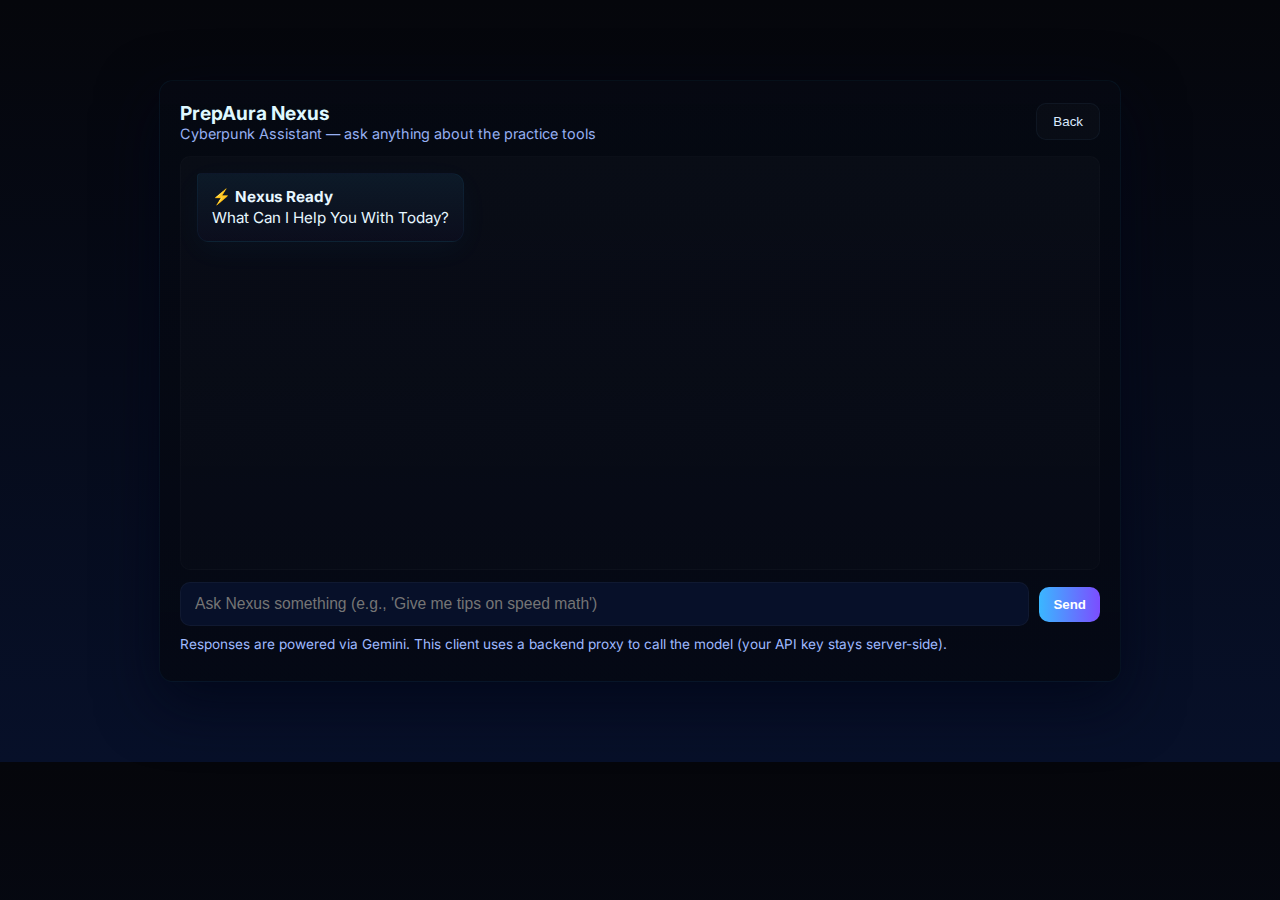
<file: Frontend/chat.html>
<!doctype html>
<html lang="en">
<head>
  <meta charset="utf-8" />
  <meta name="viewport" content="width=device-width,initial-scale=1" />
  <title>PrepAura Nexus — Chat</title>

  <link rel="stylesheet" href="style.css" />
  <link rel="stylesheet" href="practice-tool.css" />
  <link rel="stylesheet" href="chatbot.css" />
  <style>
    /* chat page additional styles (cyberpunk blue-cyan) */
    body { background: linear-gradient(180deg,#05060b,#071029); color: #e6f2ff; }
    .chat-wrap {
      max-width: 920px;
      margin: 80px auto;
      padding: 20px;
      border-radius: 14px;
      background: linear-gradient(180deg, rgba(6,10,20,0.6), rgba(4,6,12,0.65));
      border: 1px solid rgba(58,183,255,0.06);
      box-shadow: 0 20px 60px rgba(2,6,23,0.7);
      min-height: 560px;
    }

    .chat-header {
      display:flex;
      justify-content:space-between;
      align-items:center;
      gap: 12px;
      margin-bottom: 14px;
    }
    .chat-header h2 { margin:0; font-size:1.2rem; color:#dff8ff; }
    .chat-header .sub { color:#9fb9ff; font-size:0.9rem; opacity:.95 }

    .chat-body {
      background: linear-gradient(180deg, rgba(255,255,255,0.02), rgba(255,255,255,0.01));
      padding: 16px;
      border-radius: 10px;
      height: 380px;
      overflow:auto;
      border: 1px solid rgba(255,255,255,0.02);
      margin-bottom: 12px;
    }

    .msg { margin-bottom: 12px; display:flex; gap:10px; align-items:flex-start; }
    .msg.user { justify-content:flex-end; }
    .bubble {
      max-width:76%;
      padding: 12px 14px;
      border-radius: 12px;
      line-height:1.4;
      font-size:0.95rem;
      white-space: pre-wrap;
    }
    .bubble.ai {
      background: linear-gradient(180deg, rgba(58,183,255,0.08), rgba(124,77,255,0.03));
      border:1px solid rgba(58,183,255,0.06);
      color:#e7f7ff;
      box-shadow: 0 8px 30px rgba(56,168,255,0.04);
      border-top-left-radius:4px;
    }
    .bubble.user {
      background: linear-gradient(180deg, rgba(255,255,255,0.03), rgba(255,255,255,0.01));
      border:1px solid rgba(255,255,255,0.03);
      color:#ffffff;
      align-self:flex-end;
      border-bottom-right-radius:4px;
    }

    .chat-controls { display:flex; gap:10px; align-items:center; }
    .chat-controls input[type="text"] {
      flex:1;
      padding:12px 14px;
      border-radius:10px;
      border:1px solid rgba(255,255,255,0.04);
      background:#071029;
      color:#e6f2ff;
      font-size:0.98rem;
    }
    .chat-controls button {
      padding:10px 14px;
      border-radius:10px;
      border:none;
      font-weight:700;
      background: linear-gradient(90deg,#3ab7ff,#7c4dff);
      color:white;
      cursor:pointer;
    }

    .meta-note { font-size:0.85rem; color:#9fb9ff; margin-top:10px; }
    .typing { color:#9fb9ff; font-size:0.95rem; margin-left:6px; }

    /* mobile */
    @media (max-width:720px) {
      .chat-wrap { margin: 40px 12px; }
      .chat-body { height: 320px; }
    }
  </style>
</head>
<body>

  <main class="chat-wrap">
    <div class="chat-header">
      <div>
        <h2>PrepAura Nexus</h2>
        <div class="sub">Cyberpunk Assistant — ask anything about the practice tools</div>
      </div>
      <div>
        <button onclick="location.href='practice.html'" class="btn-ghost">Back</button>
      </div>
    </div>

    <div id="chatBody" class="chat-body" aria-live="polite"></div>

    <div class="chat-controls">
      <input id="chatInput" type="text" placeholder="Ask Nexus something (e.g., 'Give me tips on speed math')" />
      <button id="sendBtn">Send</button>
    </div>

    <div class="meta-note">
      Responses are powered via Gemini. This client uses a backend proxy to call the model (your API key stays server-side).
      <span id="typingIndicator" class="typing" style="display:none">Nexus is typing…</span>
    </div>
  </main>

  <script>
    // chat-page script: minimal, uses /api/gemini backend
    (function(){
      const chatBody = document.getElementById('chatBody');
      const input = document.getElementById('chatInput');
      const sendBtn = document.getElementById('sendBtn');
      const typing = document.getElementById('typingIndicator');

      // chat.html: inside (function(){...})

    let currentAIBubble = null; // Variable to hold the reference to the current streaming bubble

    function appendMsg(text, who='ai', isNewMessage=true) {
      let displayText = text.replace(/<\/?p>/gi, '');

      if (isNewMessage) {
          // Create a new bubble for the start of a message
          const wrap = document.createElement('div');
          wrap.className = 'msg ' + (who === 'user' ? 'user' : 'ai');
          const bubble = document.createElement('div');
          bubble.className = 'bubble ' + (who === 'user' ? 'user' : 'ai');

          if (who === 'ai' && !displayText) {
             displayText = "<em>Nexus is thinking...</em>";
          }

          bubble.innerHTML = displayText;
          wrap.appendChild(bubble);
          chatBody.appendChild(wrap);
          
          if (who === 'ai') {
              currentAIBubble = bubble; // Store the reference
          }
      } else if (currentAIBubble && who === 'ai') {
          // Append text chunk to the existing AI bubble
            currentAIBubble.innerHTML += text.replace(/<\/?p>/gi, '');
      } else {
          // Fallback for non-streaming user messages
          const wrap = document.createElement('div');
          wrap.className = 'msg ' + (who === 'user' ? 'user' : 'ai');
          const bubble = document.createElement('div');
          bubble.className = 'bubble ' + (who === 'user' ? 'user' : 'ai');
          bubble.innerHTML = text.replace(/<\/?p>/gi, '');
          wrap.appendChild(bubble);
          chatBody.appendChild(wrap);
      }
      chatBody.scrollTop = chatBody.scrollHeight;
    }

      // chat.html: replace existing sendQuestion
    async function sendQuestion(q) {
        if (!q || q.trim()==='') return;
        
        // User message is a new message
        appendMsg(q, 'user');
        input.value = '';
        typing.style.display = 'inline';
        sendBtn.disabled = true;

        // Start a new AI bubble for streaming (passing the first chunk as empty)
        appendMsg("", 'ai', true); 

        try {
            // We use fetch here to send the POST data first.
            // The endpoint is still the same, but it now returns an event stream.
            const req = await fetch("https://prepmate-backend-x77z.onrender.com/api/gemini", {
                method: "POST",
                headers: { "Content-Type": "application/json" },
                body: JSON.stringify({ prompt: q })
            });
            
            if (!req.ok) {
                const text = await req.text();
                appendMsg("⚠️ Error: " + req.status + " — " + (text || req.statusText), 'ai', false); // Update existing bubble
                return;
            }

            // Get the reader from the streamed response body
            const reader = req.body.getReader();
            const decoder = new TextDecoder("utf-8");
            
            let done = false;
            let buffer = "";

            while (!done) {
                const { value, done: streamDone } = await reader.read();
                done = streamDone;
                
                if (value) {
                    buffer += decoder.decode(value, { stream: true });
                    
                    // Process the buffer for complete SSE events
                    let events = buffer.split('\n\n');
                    buffer = events.pop(); // Keep the potentially incomplete last chunk in the buffer

                    for (let event of events) {
                        if (event.startsWith('data: ')) {
                            const data = event.substring(6); // Remove 'data: ' prefix
                            
                            if (data === '[DONE]') {
                                // End of stream signal
                                done = true;
                                break;
                            }
                            if (data.startsWith('[ERROR]')) {
                                // Handle error sent from backend stream
                                appendMsg(data, 'ai', false);
                                done = true;
                                break;
                            }

                            // Append the new chunk to the existing AI bubble
                            appendMsg(data, 'ai', false); 
                        }
                    }
                }
            }
            
            // Final cleanup after stream is complete
            currentAIBubble = null;

        } catch (err) {
            console.error(err);
            appendMsg("⚠️ Network error. Check backend or internet.", 'ai', false);
        } finally {
            typing.style.display = 'none';
            sendBtn.disabled = false;
        }
    }
      sendBtn.addEventListener('click', ()=> sendQuestion(input.value));
      input.addEventListener('keydown', (e)=> { if(e.key === 'Enter') sendQuestion(input.value); });

      // welcome message
      appendMsg("⚡ <strong>Nexus Ready</strong><br>What Can I Help You With Today?");
    })();
  </script>
</body>
</html>
</file>
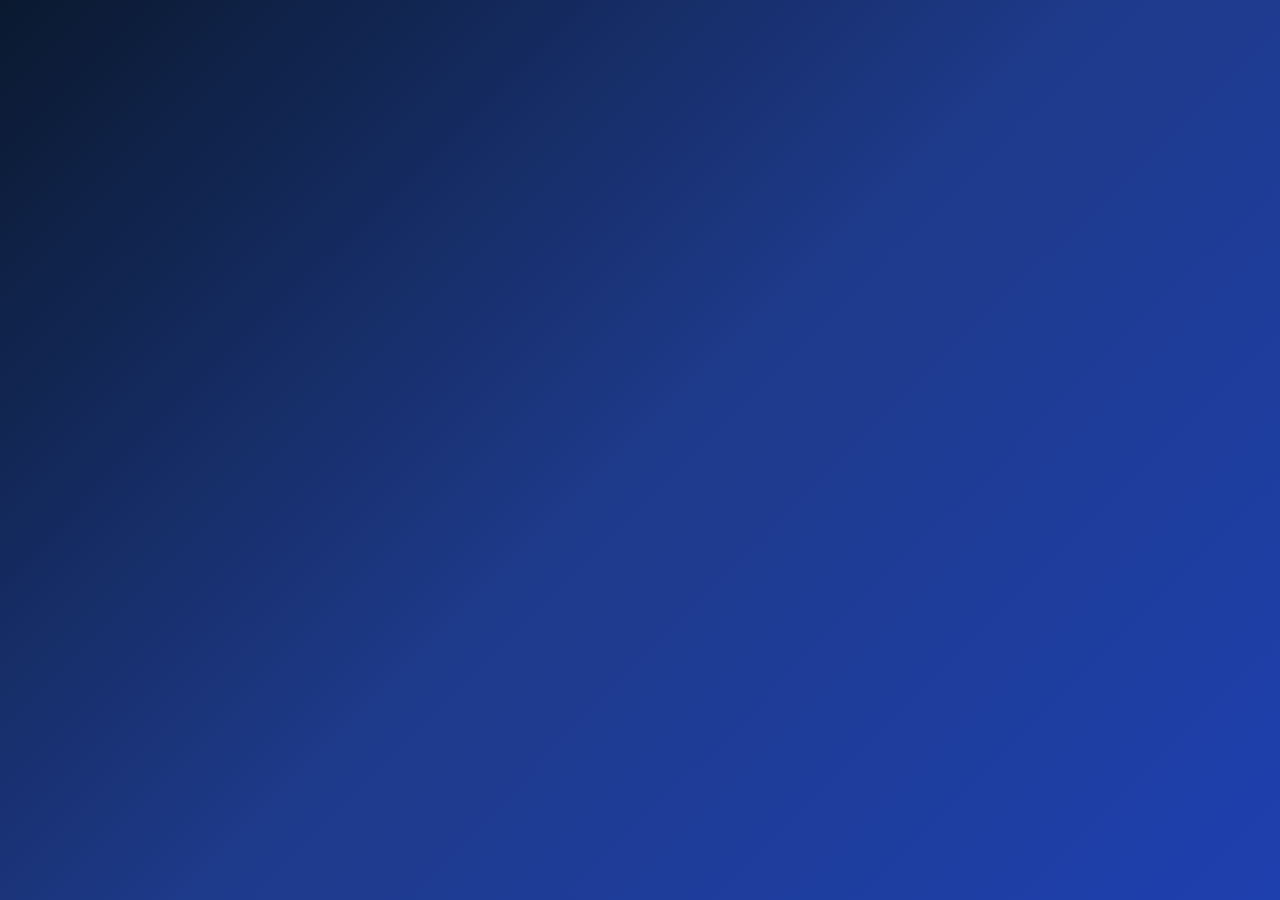
<file: Frontend/login.html>
<!DOCTYPE html>
<html lang="en">
<head>
  <meta charset="UTF-8" />
  <meta name="viewport" content="width=device-width, initial-scale=1.0" />
  <title>Login - PrepAura AI</title>
  <style>
    body {
      margin: 0;
      font-family: "Poppins", sans-serif;
      background: linear-gradient(135deg, #0a192f, #1e3a8a, #1e40af);
      background-attachment: fixed;
      color: #f5f6fa;
      display: flex;
      flex-direction: column;
      align-items: center;
      justify-content: center;
      min-height: 100vh;
      overflow: hidden;
      animation: fadeInBody 1.5s ease forwards;
      opacity: 0;
    }

    @keyframes fadeInBody {
      from { opacity: 0; transform: translateY(10px); }
      to { opacity: 1; transform: translateY(0); }
    }

/* ---------------- MY NAV BAR STYLE ---------------- */
.navbar {
  position: fixed;
  top: 0;
  left: 0;
  right: 0;
  height: 64px;
  display: flex;
  align-items: center;
  justify-content: space-between;
  padding: 0 28px;
  background: rgba(255,255,255,0.04);
  backdrop-filter: blur(12px);
  border-bottom: 1px solid rgba(255,255,255,0.06);
  z-index: 1000;
}

.nav-brand {
  font-weight: 700;
  font-size: 1.4rem;
  background: linear-gradient(90deg, #38bdf8, #a78bfa);
  -webkit-background-clip: text;
  -webkit-text-fill-color: transparent;
}

.nav-links {
  display: flex;
  gap: 20px;
  list-style: none;
  margin: 0;
  padding: 0;
  align-items: center;
}

.nav-links a {
  color: #dbeafe;
  text-decoration: none;
  font-weight: 600;
  padding: 8px 12px;
  border-radius: 6px;
  letter-spacing: 0.2px;
}

.nav-links a:hover {
  color: #fff;
  text-shadow: 0 0 6px rgba(255,255,255,0.3);
}

/* --- Login Container --- */
.container {
  background: rgba(255, 255, 255, 0.08);
  backdrop-filter: blur(14px);
  border: 1px solid rgba(255, 255, 255, 0.12);
  border-radius: 16px;
  padding: 40px 50px;
  width: 100%;
  max-width: 420px;
  margin-top: 80px;
  text-align: center;
  animation: slideIn 1.2s ease forwards;
  opacity: 0;
  box-sizing: border-box;
}

@keyframes slideIn {
  from { opacity: 0; transform: translateY(30px); }
  to { opacity: 1; transform: translateY(0); }
}

h1 {
  color: #ffffff;
  margin-bottom: 25px;
  font-size: 1.8rem;
}

label {
  display: block;
  text-align: left;
  font-weight: 500;
  color: #bfdbfe;
  margin-bottom: 8px;
}

input {
  width: 100%;
  padding: 12px 15px;
  margin-bottom: 20px;
  border: none;
  border-radius: 8px;
  background: rgba(255, 255, 255, 0.12);
  color: #fff;
  font-size: 1rem;
  outline: none;
  box-sizing: border-box;
  transition: border 0.3s ease, background-color 0.3s ease;
}

input:focus {
  background: rgba(255, 255, 255, 0.18);
  border: 1px solid #3b82f6;
}

#error-message {
  color: #f87171;
  font-size: 0.95rem;
  margin-bottom: 15px;
  display: none;
}

button {
  width: 100%;
  padding: 12px 15px;
  border: none;
  border-radius: 8px;
  background: linear-gradient(90deg, #2563eb, #1d4ed8);
  color: #fff;
  font-size: 1.1rem;
  cursor: pointer;
  font-weight: 600;
  transition: background 0.25s ease, transform 0.2s ease;
  box-sizing: border-box;
  margin-top: 5px;
}

button:hover {
  background: linear-gradient(90deg, #1d4ed8, #1e3a8a);
  transform: translateY(-2px);
}

.signup-text {
  margin-top: 20px;
  font-size: 0.95rem;
  color: #cbd5e1;
}

.signup-text a {
  color: #93c5fd;
  text-decoration: none;
  font-weight: 600;
}

.signup-text a:hover {
  color: #ffffff;
  text-decoration: underline;
}

@media (max-width: 600px) {
  .container {
    padding: 30px 25px;
  }
}

/* AI Futuristic Success Popup */
.success-popup {
  position: fixed;
  top: -140px;
  left: 50%;
  transform: translateX(-50%);
  background: rgba(255,255,255,0.10);
  backdrop-filter: blur(14px);
  border: 1px solid rgba(255,255,255,0.18);
  border-radius: 16px;
  padding: 18px 32px;
  width: fit-content;
  text-align: center;
  box-shadow: 0 0 25px rgba(59,130,246,0.45);
  color: #e0f2ff;
  font-size: 1.15rem;
  font-weight: 600;
  letter-spacing: 0.8px;
  opacity: 0;
  transition: all 0.7s ease;
  z-index: 9999;
}

.success-popup.show {
  top: 80px;
  opacity: 1;
}

.success-icon {
  font-size: 2.2rem;
  margin-bottom: 8px;
  color: #38bdf8;
  text-shadow: 0 0 14px rgba(59,130,246,0.8);
}

.hidden {
  display: none;
}

  </style>
</head>
<body>

  <nav class="navbar">
    <div class="nav-brand">PrepAura AI</div>
    <ul class="nav-links">
      <li><a href="home.html">Home</a></li>
      <li><a href="practice.html">Practice Hub</a></li>
      <li><a href="mock_test.html">Mock Test</a></li>
    </ul>
  </nav>

  <div class="container">
    <h1>Login to PrepAura AI</h1>
    
    <form id="login-form">
      <label for="email">Email</label>
      <input type="email" id="email" placeholder="Enter your email" required />

      <label for="password">Password</label>
      <input type="password" id="password" placeholder="Enter your password" required />

      <div id="error-message"></div>

      <button id="login-button" type="submit">Login</button>
    </form>

    <div class="signup-text">
      <p>Don't have an account? <a href="signup.html">Sign Up</a></p>
    </div>
  </div>

  <!-- JS -->
  <script src="login.js"></script>

  <!-- AI Futuristic Success Popup -->
  <div id="success-box" class="success-popup hidden">
    <div class="success-icon">✔</div>
    <p>Login Successful</p>
  </div>

</body>
</html>
</file>
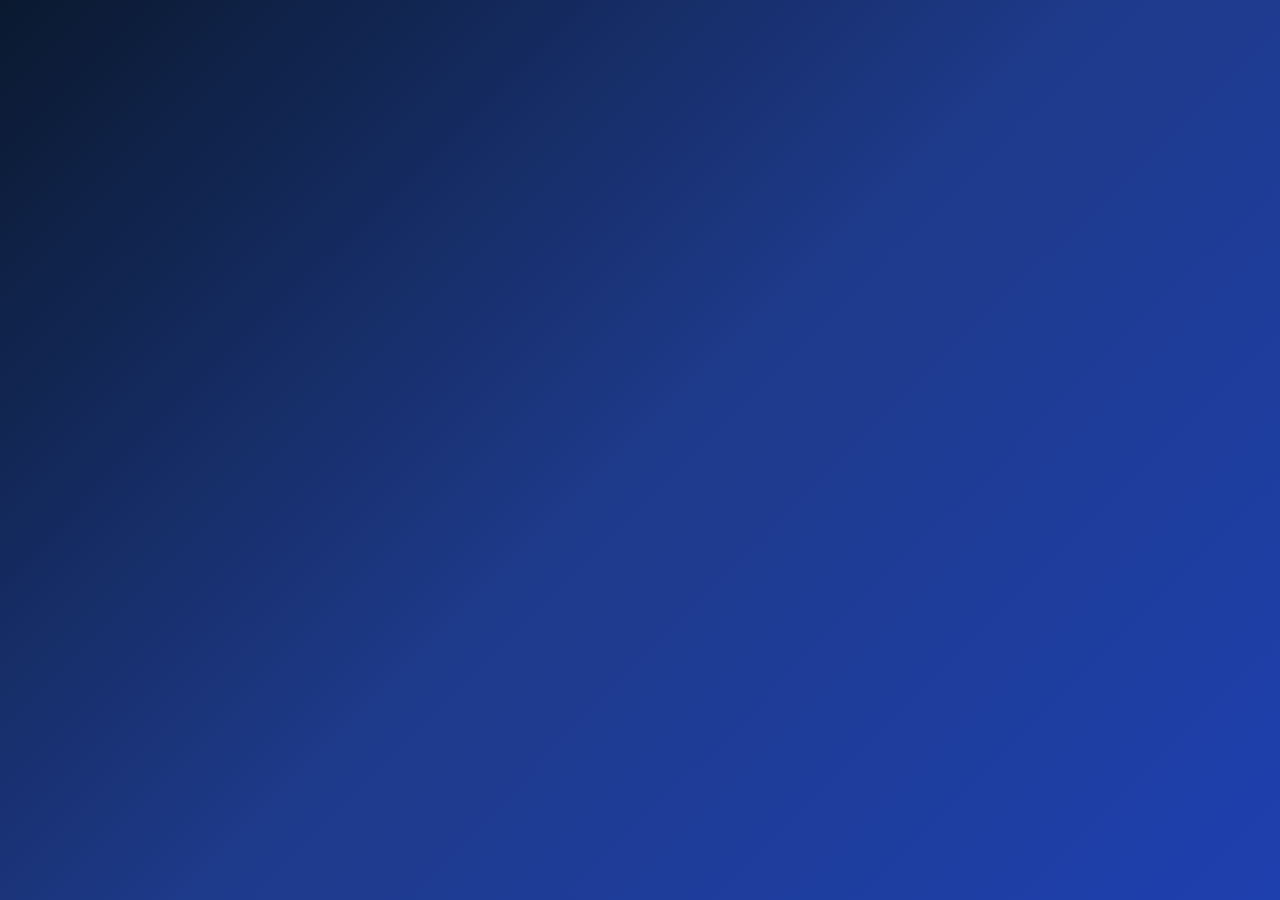
<file: Frontend/signup.html>
<!DOCTYPE html>
<html lang="en">
<head>
  <meta charset="UTF-8" />
  <meta name="viewport" content="width=device-width, initial-scale=1.0" />
  <title>Sign Up - PrepAura AI</title>
  <style>
    body {
      margin: 0;
      font-family: "Poppins", sans-serif;
      background: linear-gradient(135deg, #0a192f, #1e3a8a, #1e40af);
      background-attachment: fixed;
      color: #f5f6fa;
      display: flex;
      flex-direction: column;
      align-items: center;
      justify-content: center;
      min-height: 100vh;
      overflow: hidden;
      animation: fadeInBody 1.5s ease forwards;
      opacity: 0;
    }

    @keyframes fadeInBody {
      from { opacity: 0; transform: translateY(10px); }
      to { opacity: 1; transform: translateY(0); }
    }

/* ---------------- MY NAV BAR STYLE ---------------- */
.navbar {
  position: fixed;
  top: 0;
  left: 0;
  right: 0;
  height: 64px;
  display: flex;
  align-items: center;
  justify-content: space-between;
  padding: 0 28px;
  background: rgba(255,255,255,0.04);
  backdrop-filter: blur(12px);
  border-bottom: 1px solid rgba(255,255,255,0.06);
  z-index: 1000;
}

.nav-brand {
  font-weight: 700;
  font-size: 1.4rem;
  background: linear-gradient(90deg, #38bdf8, #a78bfa);
  -webkit-background-clip: text;
  -webkit-text-fill-color: transparent;
}

.nav-links {
  display: flex;
  gap: 20px;
  list-style: none;
  margin: 0;
  padding: 0;
  align-items: center;
}

.nav-links a {
  color: #dbeafe;
  text-decoration: none;
  font-weight: 600;
  padding: 8px 12px;
  border-radius: 6px;
  letter-spacing: 0.2px;
}

.nav-links a:hover {
  color: #fff;
  text-shadow: 0 0 6px rgba(255,255,255,0.3);
}
    .container {
      background: rgba(255, 255, 255, 0.08);
      backdrop-filter: blur(14px);
      border: 1px solid rgba(255, 255, 255, 0.12);
      border-radius: 16px;
      padding: 40px 50px;
      width: 100%;
      max-width: 420px;
      margin-top: 80px;
      text-align: center;
      animation: slideIn 1.2s ease forwards;
      opacity: 0;
      box-sizing: border-box;
    }

    @keyframes slideIn {
      from { opacity: 0; transform: translateY(30px); }
      to { opacity: 1; transform: translateY(0); }
    }

    h1 {
      color: #ffffff;
      margin-bottom: 25px;
      font-size: 1.8rem;
    }

    label {
      display: block;
      text-align: left;
      font-weight: 500;
      color: #bfdbfe;
      margin-bottom: 8px;
    }

    input {
      width: 100%;
      padding: 12px 15px;
      margin-bottom: 20px;
      border: none;
      border-radius: 8px;
      background: rgba(255, 255, 255, 0.12);
      color: #fff;
      font-size: 1rem;
      outline: none;
      box-sizing: border-box;
      transition: border 0.3s ease, background-color 0.3s ease;
    }

    input:focus {
      background: rgba(255, 255, 255, 0.18);
      border: 1px solid #3b82f6;
    }

    #message {
      color: #f87171;
      font-size: 0.95rem;
      margin-bottom: 15px;
      display: none;
    }

    button {
      width: 100%;
      padding: 12px 15px;
      border: none;
      border-radius: 8px;
      background: linear-gradient(90deg, #2563eb, #1d4ed8);
      color: #fff;
      font-size: 1.1rem;
      cursor: pointer;
      font-weight: 600;
      transition: background 0.25s ease, transform 0.2s ease;
      box-sizing: border-box;
      margin-top: 5px;
    }

    button:hover {
      background: linear-gradient(90deg, #1d4ed8, #1e3a8a);
      transform: translateY(-2px);
    }

    .login-text {
      margin-top: 20px;
      font-size: 0.95rem;
      color: #cbd5e1;
    }

    .login-text a {
      color: #93c5fd;
      text-decoration: none;
      font-weight: 600;
    }

    .login-text a:hover {
      color: #ffffff;
      text-decoration: underline;
    }

    @media (max-width: 600px) {
      .container {
        padding: 30px 25px;
      }
    }
  </style>
</head>
<body>

  <nav class="navbar">
    <div class="nav-brand">PrepAura AI</div>
    <ul class="nav-links">
      <li><a href="home.html">Home</a></li>
      <li><a href="practice.html">Practice Hub</a></li>
      <li><a href="mock_test.html">Mock Test</a></li>
    </ul>
  </nav>

  <div class="container">
    <h1>Create Your Account on PrepAura AI</h1>
    
    <form id="signup-form">
      <label for="username">Username</label>
      <input type="text" id="username" placeholder="Enter your username" required />

      <label for="email">Email</label>
      <input type="email" id="email" placeholder="Enter your email" required />

      <label for="password">Password</label>
      <input type="password" id="password" placeholder="Enter your password" required />

      <div id="message">Error: Please fill all fields correctly.</div>

      <button type="submit">Create Account</button>
    </form>

    <div class="login-text">
      <p>Already have an account? <a href="login.html">Login</a></p>
    </div>
  </div>

  <script src="signup.js"></script>
</body>
</html>
</file>
<file: Frontend/style.css>
/* --- 1. IMPORT FONT & GLOBAL STYLES --- */
@import url('https://fonts.googleapis.com/css2?family=Inter:wght@400;500;700;800&display=swap');

body {
  font-family: 'Inter', -apple-system, BlinkMacSystemFont, "Segoe UI", Roboto, Helvetica, Arial, sans-serif;
  background: #111827; /* Dark background */
  color: #E5E7EB; /* Light text */
  margin: 0;
  padding: 0;
}

/* --- 2. NAVBAR STYLES --- */
.navbar {
  display: flex;
  justify-content: space-between;
  align-items: center;
  background: #1F2937; /* Lighter dark for navbar */
  color: white;
  padding: 0 20px;
  height: 60px;
  border-bottom: 1px solid #374151; /* Subtle separator */
}

.navbar .nav-brand {
  font-size: 1.5rem;
  font-weight: 800;
  /* Catchy gradient text */
  background: linear-gradient(90deg, #38BDF8, #A78BFA);
  -webkit-background-clip: text;
  -webkit-text-fill-color: transparent;
  background-clip: text;
  text-fill-color: transparent;
}

.navbar .nav-links {
  list-style-type: none;
  padding: 0;
  margin: 0;
  display: flex;
}

.navbar .nav-links li a {
  display: block;
  color: #E5E7EB; /* Light text */
  text-decoration: none;
  padding: 20px 15px;
  font-weight: 500;
  transition: background-color 0.2s ease, color 0.2s ease;
  border-bottom: 2px solid transparent; /* For active state */
}

.navbar .nav-links li a:hover {
  background-color: transparent;
  color: #FFFFFF; /* Brighter white on hover */
}

.navbar .nav-links li a.active {
  background-color: transparent;
  color: #FFFFFF;
  font-weight: 700;
  /* Active link gradient border */
  border-bottom: 2px solid #38BDF8;
}

/* --- 3. CONTENT AREA STYLES --- */
.content {
  padding: 30px;
}

.container {
  background: #1F2937; /* Lighter dark for content */
  padding: 30px 40px;
  border-radius: 12px;
  width: 100%;
  max-width: 800px;
  margin: 0 auto; 
  text-align: center;
  border: 1px solid #374151; /* Subtle border */
  box-shadow: none; /* Remove old shadow */
}

.container h1 { 
  margin-top: 0; 
  margin-bottom: 25px; 
  font-size: 1.8rem; 
  color: #FFFFFF; /* White heading */
}

/* --- 4. LANDING PAGE (`index.html`) --- */
.landing-page {
  text-align: center;
}

.choice-container {
  display: flex;
  justify-content: center;
  gap: 30px;
  margin-top: 40px;
  flex-wrap: wrap; /* Added for responsiveness */
}

.choice-box {
  background: #1F2937; /* Lighter dark */
  border-radius: 12px;
  padding: 30px;
  width: 300px;
  border: 1px solid #374151; /* Subtle border */
  text-align: left;
  display: flex;
  flex-direction: column; 
  transition: transform 0.2s ease, border-color 0.2s ease;
  box-shadow: none;
}

.choice-box:hover {
  transform: translateY(-5px);
  border-color: #38BDF8; /* Accent border on hover */
}

.choice-box .button {
  margin-top: auto; 
}

.choice-box h2 {
  margin-top: 0;
  color: #38BDF8; /* Accent color heading */
}

/* --- 5. PRACTICE HUB (`practice.html`) --- */
.practice-grid {
  display: grid;
  grid-template-columns: repeat(auto-fit, minmax(250px, 1fr));
  gap: 20px;
  margin-top: 30px;
}

.practice-box {
  display: block;
  background: #1F2937; /* Lighter dark */
  border-radius: 12px;
  padding: 40px 30px;
  text-align: center;
  font-size: 1.2rem;
  font-weight: bold;
  color: #E5E7EB; /* Light text */
  text-decoration: none;
  border: 1px solid #374151; /* Subtle border */
  transition: transform 0.2s ease, border-color 0.2s ease;
  box-shadow: none;
  position: relative;
}

.practice-box:hover {
  transform: translateY(-5px);
  border-color: #38BDF8; /* Accent border on hover */
  color: #FFFFFF;
}

/* --- 6. FORM & BUTTON STYLES (for `mock.html` etc.) --- */
textarea { 
  width: 100%; 
  height: 100px; 
  border: 1px solid #374151; /* Dark border */
  border-radius: 8px; 
  padding: 12px; 
  resize: vertical; 
  font-size: 1rem; 
  font-family: inherit; 
  margin-bottom: 15px; 
  box-sizing: border-box;
  background: #2b3a50; /* Dark input bg */
  color: #E5E7EB; /* Light text */
}

textarea:focus { 
  outline: none; 
  border-color: #38BDF8; /* Accent border */
  box-shadow: 0 0 0 2px rgba(56, 189, 248, 0.3); 
}


/* --- ⭐️ START OF BUTTON FIXES ⭐️ --- */

/* Rule 1: Styles for ALL buttons (<a> tags on home, <button> on others) */
.button,
.container button {
  display: inline-block;
  text-decoration: none !important; /* Force no underline */
  padding: 12px 20px;
  font-size: 1rem; /* Standardized font size */
  border-radius: 8px;
  cursor: pointer;
  font-weight: 700; /* Made font explicitly bold */
  transition: all 0.3s ease;
  margin-top: 15px;
  text-align: center; /* Ensure text is centered */
  letter-spacing: 0.5px; /* Add professional feel */
  border: none; /* Reset border for <button> */
  box-sizing: border-box; /* Ensure padding is included */
}

/* Rule 2: Gradient for ALL primary buttons */
.button.button-primary,
.container button {
  color: white;
  background: linear-gradient(90deg, #0ea5e9, #6366f1);
  background-size: 200% 100%;
  width: auto; /* Allow buttons to size to content by default */
  margin-bottom: 20px;
}
/* On index.html, make the button full width inside its box */
.choice-box .button {
    width: 100%;
}
/* On other pages, make <button> elements full width */
.container button {
    width: 100%;
}


/* Rule 3: Hover for ALL primary buttons */
.button.button-primary:hover:not(:disabled),
.container button:hover:not(:disabled) { 
  background-position: 100% 0; /* Shift gradient on hover */
  box-shadow: 0 4px 15px rgba(56, 189, 248, 0.2);
  color: white; /* Ensure text stays white on hover */
}

/* Rule 4: Disabled state for ALL primary buttons */
.button.button-primary:disabled,
.container button:disabled { 
  background: #374151; /* Dark disabled state */
  color: #6B7280;
  cursor: not-allowed; 
  background-image: none; /* Remove gradient when disabled */
  box-shadow: none;
}

/* --- ⭐️ END OF BUTTON FIXES ⭐️ --- */


/* Specific buttons from mock.html */
#generate-button { 
  background: #059669; /* Keep green for "Generate" */
  width: auto; 
  margin-bottom: 0; 
}
#generate-button:hover:not(:disabled) { background: #047857; box-shadow: none; background-position: 0; }

.audio-controls { display: flex; justify-content: center; align-items: center; gap: 10px; margin-bottom: 15px; }
#record-button, #stop-button { width: auto; margin-bottom: 0; }
#record-button { background: #E11D48; } /* Red */
#record-button:hover:not(:disabled) { background: #BE123C; box-shadow: none; background-position: 0; }
#stop-button { background: #4B5563; } /* Grey */
#stop-button:hover:not(:disabled) { background: #374151; box-shadow: none; background-position: 0; }
#record-status { font-weight: bold; color: #F87171; } /* Light red */

#audio-playback { display: none; width: 100%; margin-bottom: 15px; }
.speech-controls { text-align: right; margin-top: -10px; margin-bottom: 10px; height: 30px; }
#speech-play-button { 
  display: none; 
  width: auto; 
  font-size: 0.8rem; 
  padding: 5px 10px; 
  background: #6D28D9; /* Purple */
  margin-bottom: 0; 
}
#speech-play-button:hover:not(:disabled) { background: #5B21B6; box-shadow: none; background-position: 0; }
#model-status { font-size: 0.9rem; color: #9CA3AF; margin-bottom: 10px; } /* Lighter grey text */

/* Video & Resume */
.video-container { 
  display: none; 
  margin-bottom: 15px; 
  background: #000; 
  border-radius: 8px; 
  width: 100%; 
  max-width: 400px; 
  margin-left: auto; 
  margin-right: auto; 
  overflow: hidden; 
}
#user-video { 
  width: 100%; 
  height: auto; 
  border-radius: 8px; 
  transform: scaleX(-1); 
}
.resume-uploader { 
  background: #2b3a50; /* Darker box */
  border: 1px dashed #4B5563; /* Grey dashed border */
  border-radius: 8px; 
  padding: 15px; 
  margin-bottom: 15px; 
  text-align: left; 
}
.resume-uploader label { font-weight: bold; margin-right: 10px; font-size: 0.9rem; color: #E5E7EB; }
#resume-status { font-style: italic; font-size: 0.9rem; color: #9CA3AF; }

/* Response Box */
.response-box { 
  background: #111827; /* Darkest bg */
  border-radius: 8px; 
  padding: 15px; 
  text-align: left; 
  white-space: pre-wrap; 
  font-family: "Courier New", Courier, monospace; 
  color: #E5E7EB; /* Light text */
  border: 1px solid #374151; /* Subtle border */
  min-height: 50px; 
}

/* --- 7. SPLASH PAGE STYLES (for new index.html) --- */
.splash-container {
  display: flex;
  align-items: center;
  justify-content: center;
  min-height: 100vh;
  padding: 20px;
  box-sizing: border-box;
}

.splash-content {
  max-width: 600px;
}

/* --- 7. SPLASH PAGE STYLES (for new index.html) --- */
.splash-container {
  display: flex;
  align-items: center;
  justify-content: center;
  min-height: 100vh;
  padding: 20px;
  box-sizing: border-box;
}

.splash-content {
  max-width: 900px; /* Make the box wider */
}

.feature-grid {
  display: grid;
  grid-template-columns: 1fr 1fr 1fr; /* 3-column layout */
  gap: 25px;
}

.feature-item {
  background: #111827; /* Darkest background */
  border: 1px solid #374151;
  padding: 20px;
  border-radius: 8px;
}

.feature-item h3 {
  color: #38BDF8; /* Accent color */
  margin-top: 0;
}

.advantages-list {
  list-style-type: '✅'; /* Use a checkmark for bullets */
  padding-left: 20px;
}

.advantages-list li {
  padding-left: 10px;
  margin-bottom: 15px;
  font-size: 1rem;
  line-height: 1.6;
}

.advantages-list li strong {
  color: #E5E7EB;
}

/* Make grid responsive on smaller screens */
@media (max-width: 900px) {
  .feature-grid {
    grid-template-columns: 1fr; /* Stack columns */
  }
}

/* --- 7. SPLASH PAGE STYLES (for new index.html) --- */
.splash-container {
  display: flex;
  align-items: center;
  justify-content: center;
  min-height: 100vh;
  padding: 20px;
  box-sizing: border-box;
}

.splash-content {
  max-width: 1100px; /* Made the container wider */
  text-align: left; /* Aligned text to the left */
}

.splash-intro {
  font-size: 1.2rem; /* Larger intro text */
  color: #E5E7EB; 
  max-width: 750px; 
  margin: 0 auto 30px auto; 
  text-align: center;
  line-height: 1.6;
}

.splash-heading {
  text-align: center;
  border-top: 1px solid #374151;
  padding-top: 30px;
  margin-top: 30px;
  color: #fff;
}

.feature-grid {
  display: grid;
  grid-template-columns: 1fr 1fr 1fr; /* 3-column layout */
  gap: 25px;
}

.feature-item {
  background: #111827; /* Darkest background */
  border: 1px solid #374151;
  padding: 20px 25px;
  border-radius: 8px;
  line-height: 1.6;
}

.feature-item h3 {
  color: #38BDF8; /* Accent color */
  margin-top: 0;
  font-size: 1.25rem;
}

.feature-item p {
  color: #D1D5DB;
  font-size: 0.95rem;
}

.advantages-list {
  list-style-type: none; /* Remove default bullets */
  padding-left: 0;
}

.advantages-list li {
  padding-left: 30px; /* Space for the icon */
  margin-bottom: 15px;
  font-size: 1.05rem;
  line-height: 1.6;
  color: #D1D5DB;
  position: relative;
}

.advantages-list li::before {
  content: '✅'; /* Use a checkmark emoji */
  position: absolute;
  left: 0;
  top: 2px;
  font-size: 1.1rem;
}

.advantages-list li strong {
  color: #E5E7EB;
  font-weight: 700;
}

/* Make grid responsive on smaller screens */
@media (max-width: 900px) {
  .feature-grid {
    grid-template-columns: 1fr; /* Stack columns */
  }
}

/* --- 7. SPLASH PAGE STYLES (for new index.html) --- */
.splash-container {
  display: flex;
  align-items: center;
  justify-content: center;
  min-height: 100vh;
  padding: 20px;
  box-sizing: border-box;
}

.splash-content {
  max-width: 1100px; /* Made the container wider */
  text-align: left; /* Aligned text to the left */
}

.splash-intro {
  font-size: 1.2rem; /* Larger intro text */
  color: #E5E7EB; 
  max-width: 750px; 
  margin: 0 auto 30px auto; 
  text-align: center;
  line-height: 1.6;
}

.splash-heading {
  text-align: center;
  border-top: 1px solid #374151;
  padding-top: 30px;
  margin-top: 30px;
  color: #fff;
}

.feature-grid {
  display: grid;
  grid-template-columns: 1fr 1fr 1fr; /* 3-column layout */
  gap: 25px;
}

.feature-item {
  background: #111827; /* Darkest background */
  border: 1px solid #374151;
  padding: 20px 25px;
  border-radius: 8px;
  line-height: 1.6;
}

.feature-item h3 {
  color: #38BDF8; /* Accent color */
  margin-top: 0;
  font-size: 1.25rem;
}

.feature-item p {
  color: #D1D5DB;
  font-size: 0.95rem;
}

/* ⭐️ --- NEW STYLES FOR THE DETAILED BREAKDOWN --- ⭐️ */
.detailed-feature-grid {
  display: grid;
  grid-template-columns: 1fr 1fr 1fr; /* 3-column layout */
  gap: 25px;
  margin-top: 20px;
}

.detailed-feature-card {
  background: #1F2937; /* Lighter dark, same as main container */
  border: 1px solid #374151;
  padding: 20px 25px;
  border-radius: 8px;
  line-height: 1.6;
}

.detailed-feature-card h3 {
  color: #38BDF8; /* Accent color */
  margin-top: 0;
  font-size: 1.25rem;
  border-bottom: 1px solid #374151;
  padding-bottom: 10px;
}

.detailed-feature-card ul {
  list-style-type: none; /* Remove default bullets */
  padding-left: 0;
  margin-top: 20px;
}

.detailed-feature-card li {
  padding-left: 28px; /* Space for the icon */
  margin-bottom: 15px;
  font-size: 0.95rem; /* Slightly smaller text for details */
  line-height: 1.6;
  color: #D1D5DB;
  position: relative;
}

.detailed-feature-card li::before {
  content: '🔹'; /* Use a blue diamond bullet */
  position: absolute;
  left: 0;
  top: 2px;
  font-size: 1rem;
}

.detailed-feature-card li strong {
  color: #E5E7EB;
  font-weight: 600;
}
/* ⭐️ --- END OF NEW STYLES --- ⭐️ */


.advantages-list {
  list-style-type: '✅'; /* Use a checkmark for bullets */
  padding-left: 20px;
}

.advantages-list li {
  padding-left: 10px;
  margin-bottom: 15px;
  font-size: 1rem;
  line-height: 1.6;
}

.advantages-list li strong {
  color: #E5E7EB;
}

/* Make grid responsive on smaller screens */
@media (max-width: 900px) {
  .feature-grid,
  .detailed-feature-grid { /* Apply to new grid as well */
    grid-template-columns: 1fr; /* Stack columns */
  }
}

/* --- 8. SPLASH PAGE LOGO STYLE --- */
.splash-logo {
  max-width: 400px; /* You can change this width */
  width: 100%;
  height: 100px;
  margin-bottom: 20px;
}

/* --- 8. NAVBAR AUTH STYLES --- */

/* Style for "Welcome, User!" text */
.nav-user-info {
  display: block;
  color: #9CA3AF; /* Muted grey text */
  padding: 20px 15px;
  font-weight: 500;
  font-style: italic;
  cursor: default;
}

/* Style for Login/Signup/Logout buttons in navbar */
.nav-button-login,
.nav-button-signup,
.nav-button-logout {
  display: block;
  color: white;
  text-decoration: none;
  padding: 12px 15px !important; /* Overrides default padding */
  margin: 10px 0 10px 10px;
  font-weight: 500;
  transition: all 0.2s ease;
  border-radius: 6px;
  border-bottom: none !important; /* Remove active link border */
}

.nav-button-login:hover,
.nav-button-signup:hover,
.nav-button-logout:hover {
  color: white !important;
  transform: translateY(-2px);
}

.nav-button-login {
  background-color: #374151;
}
.nav-button-login:hover {
  background-color: #4B5563 !important;
}

.nav-button-signup {
  background: linear-gradient(90deg, #0ea5e9, #6366f1);
}
.nav-button-signup:hover {
  background-position: 100% 0 !important;
}

.nav-button-logout {
  background-color: #BE123C;
}
.nav-button-logout:hover {
  background-color: #E11D48 !important;
}

.success-popup {
  position: fixed;
  top: -140px;
  left: 50%;
  transform: translateX(-50%);
  background: rgba(255,255,255,0.10);
  backdrop-filter: blur(14px);
  border: 1px solid rgba(255,255,255,0.18);
  border-radius: 16px;
  padding: 18px 32px;
  text-align: center;
  box-shadow: 0 0 25px rgba(59,130,246,0.45);
  color: #e0f2ff;
  font-size: 1.15rem;
  font-weight: 600;
  letter-spacing: 0.8px;
  opacity: 0;
  transition: all 0.7s ease;
  z-index: 9999;
}
.success-popup.show {
  top: 80px;
  opacity: 1;
}
.success-icon {
  font-size: 2.2rem;
  margin-bottom: 8px;
  color: #38bdf8;
  text-shadow: 0 0 14px rgba(59,130,246,0.8);
}
.hidden { display: none; }
</file>
<file: Frontend/practice-tool.css>
/* --- SHARED STYLES FOR ALL PRACTICE TOOLS --- */
/* --- Setup Screen --- */
#setup-screen {
  text-align: center;
  padding: 30px;
}

.tool-select {
  display: block;
  width: 50%;
  margin: 20px auto;
  padding: 12px;
  font-size: 1.1rem;
  border-radius: 8px;
  border: 1px solid #374151;
  background: #2b3a50; /* Dark input bg */
  color: #E5E7EB;
  -webkit-appearance: none; /* Fix for iOS */
  -moz-appearance: none;
  appearance: none;
  background-image: url("data:image/svg+xml;charset=UTF-8,%3csvg xmlns='http://www.w3.org/2000/svg' viewBox='0 0 24 24' fill='none' stroke='%239CA3AF' stroke-width='2' stroke-linecap='round' stroke-linejoin='round'%3e%3cpolyline points='6 9 12 15 18 9'%3e%3c/polyline%3e%3c/svg%3e");
  background-repeat: no-repeat;
  background-position: right 1rem center;
  background-size: 1em;
}

.setup-row {
    display: flex;
    justify-content: center;
    gap: 20px;
    width: 80%;
    margin: 20px auto;
}
.setup-row .tool-select {
    width: 100%;
    margin: 0;
}

/* --- Buttons --- */
.tool-button, .tool-button-primary, .tool-button-secondary, .tool-button-danger, .tool-button-solution, .tool-button-success {
  padding: 12px 25px;
  font-size: 1rem;
  font-weight: bold;
  border: none;
  border-radius: 8px;
  cursor: pointer;
  margin: 5px;
  transition: all 0.2s ease;
}
.tool-button-primary { 
  color: white;
  background: linear-gradient(90deg, #0ea5e9, #6366f1);
  background-size: 200% 100%;
}
.tool-button-primary:hover:not(:disabled) { 
  background-position: 100% 0;
  box-shadow: 0 4px 15px rgba(56, 189, 248, 0.2);
}
.tool-button-secondary { 
  background-color: #374151; /* Dark grey */
  color: #E5E7EB; 
  border: 1px solid #4B5563;
}
.tool-button-secondary:hover:not(:disabled) { background-color: #4B5563; }
.tool-button-danger { background-color: #E11D48; color: white; }
.tool-button-danger:hover:not(:disabled) { background-color: #BE123C; }

/* Green buttons */
.tool-button-success {
  background-color: #059669 !important;
  color: white;
}
.tool-button-success:hover:not(:disabled) { background-color: #047857 !important; }
.tool-button-solution { background-color: #059669; color: white; }
.tool-button-solution:hover:not(:disabled) { background-color: #047857; }

#run-code-btn.tool-button-solution { background-color: #059669; }
#run-code-btn.tool-button-solution:hover:not(:disabled) { background-color: #047857; }

.tool-button:disabled, .tool-button-primary:disabled, .tool-button-secondary:disabled, .tool-button-danger:disabled, .tool-button-solution:disabled {
  background: #374151;
  color: #6B7280;
  cursor: not-allowed;
  opacity: 0.7;
  background-image: none;
}

/* --- Practice Screen --- */
.stats-bar {
  display: flex;
  justify-content: space-between;
  font-size: 1.1rem;
  font-weight: bold;
  color: #D1D5DB; /* Lighter grey */
  background: #2b3a50; /* Darker bg */
  padding: 15px;
  border-radius: 8px;
  margin-bottom: 20px;
}
#question-topic {
  font-style: italic;
  color: #9CA3AF;
}

.question-box {
  font-size: 1.25rem;
  line-height: 1.6;
  text-align: left;
  background: #2b3a50; /* Darker bg */
  border: 1px solid #374151;
  padding: 20px;
  border-radius: 8px;
  margin-bottom: 20px;
  min-height: 100px;
  color: #E5E7EB;
}

/* --- (Aptitude Option styles) --- */
.options-grid {
  display: grid;
  grid-template-columns: 1fr;
  gap: 15px;
  text-align: left;
}
@media (min-width: 768px) {
  .options-grid {
    grid-template-columns: 1fr 1fr;
  }
}
.option {
  display: block;
  background: #2b3a50;
  border: 2px solid #374151;
  padding: 15px;
  border-radius: 8px;
  cursor: pointer;
  transition: background-color 0.2s ease, border-color 0.2s ease;
  color: #E5E7EB;
}
.option:hover {
  background-color: #374151;
  border-color: #4B5563;
}
.option.selected {
  background-color: #1E40AF; /* Dark blue */
  border-color: #3B82F6; /* Bright blue */
  font-weight: bold;
  color: white;
}
.option.correct {
  background-color: #064E3B; /* Dark green */
  border-color: #10B981; /* Bright green */
}
.option.incorrect {
  background-color: #7F1D1D; /* Dark red */
  border-color: #F87171; /* Bright red */
}
.option.disabled {
  pointer-events: none;
  opacity: 0.8;
}

/* --- STYLES FOR TECHNICAL TOOL --- */
#logic-answer-box {
  width: 100%;
  height: 200px;
  border: 1px solid #374151;
  border-radius: 8px;
  padding: 12px;
  resize: vertical;
  font-size: 1rem;
  font-family: inherit;
  margin-bottom: 15px;
  box-sizing: border-box; 
  background: #2b3a50;
  color: #E5E7EB;
}
#logic-answer-box:focus {
  outline: none;
  border-color: #38BDF8;
  box-shadow: 0 0 0 2px rgba(56, 189, 248, 0.3);
}

.run-code-row {
    display: flex;
    justify-content: space-between;
    align-items: center;
    margin-bottom: 5px;
}
.run-code-row #run-code-btn {
    width: auto;
    margin: 0;
}

.editor-label {
  display: block;
  text-align: left;
  font-weight: bold;
  font-size: 0.9rem;
  color: #D1D5DB; /* Lighter text */
  margin-bottom: 5px;
}

#code-editor-container {
  width: 100%;
  height: 300px;
  border: 1px solid #374151;
  border-radius: 8px;
  text-align: left;
  margin-bottom: 15px;
}

#output-box {
  min-height: 100px;
  background: #111827; /* Darkest bg */
  color: #D1D5DB; /* Lighter text */
  font-family: 'Courier New', Courier, monospace;
  white-space: pre-wrap;
  text-align: left;
  padding: 15px;
  border-radius: 8px;
  border: 1px solid #374151;
}
#output-box .pass { color: #34D399; font-weight: bold; } /* Brighter green */
#output-box .fail { color: #F87171; font-weight: bold; } /* Brighter red */
#output-box .error { color: #FBBF24; font-weight: bold; } /* Brighter yellow */

.nav-button-row {
  display: flex;
  justify-content: center;
  margin-top: 20px;
  gap: 10px;
}
.nav-button-row button { width: 100%; }
@media (min-width: 768px) {
    .nav-button-row button { width: 48%; }
}

/* --- Solution Box --- */
.solution-button-row {
  text-align: center;
  margin-top: 10px;
  margin-bottom: 20px;
  display: flex;
  justify-content: center;
  gap: 10px;
}
.solution-button-row button { width: 100%; }
@media (min-width: 768px) {
    .solution-button-row button { width: 48%; }
}

.solution-box,
pre#solution-box {
  background: #111827; /* Darkest bg */
  border-radius: 8px;
  padding: 15px;
  text-align: left;
  white-space: pre-wrap;
  font-family: "Courier New", Courier, monospace;
  color: #E5E7EB; /* Light text */
  border: 1px solid #374151;
  margin-top: 20px;
  box-sizing: border-box; /* Fix for <pre> */
  width: 100%; /* Fix for <pre> */
}

.button-row {
  display: flex;
  justify-content: center;
  flex-wrap: wrap;
  margin-top: 20px;
  border-top: 1px solid #374151; /* Dark border */
  padding-top: 20px;
}
.button-row #end-btn { width: 100%; }

/* --- Feedback Screen --- */
#feedback-screen .response-box { margin-bottom: 20px; }

/* --- Utility --- */
.hidden { display: none; }

/* --- SPINNER STYLES --- */
.spinner-overlay {
  position: fixed;
  top: 0;
  left: 0;
  width: 100%;
  height: 100%;
  background: rgba(17, 24, 39, 0.8); /* Dark overlay */
  display: flex;
  flex-direction: column;
  justify-content: center;
  align-items: center;
  z-index: 1000;
  backdrop-filter: blur(5px);
}
.spinner-overlay p {
  font-size: 1.2rem;
  font-weight: bold;
  color: #E5E7EB; /* Light text */
  margin-top: 20px;
}
.spinner {
  border: 8px solid #374151; /* Dark grey border */
  border-top: 8px solid #38BDF8; /* Accent color */
  border-radius: 50%;
  width: 60px;
  height: 60px;
  animation: spin 1s linear infinite;
}
@keyframes spin {
  0% { transform: rotate(0deg); }
  100% { transform: rotate(360deg); }
}
/* ================= CYBERPUNK PREMIUM REPORT STYLES (paste at BOTTOM) ================= */

/* Outer report container */
.apt-report {
  background: linear-gradient(180deg, rgba(10,12,20,0.95), rgba(6,8,15,0.96));
  border-radius: 16px;
  padding: 28px;
  border: 1px solid rgba(100, 120, 255, 0.06);
  box-shadow: 0 20px 60px rgba(2,6,23,0.7), inset 0 2px 10px rgba(56, 24, 80, 0.12);
  color: #cddbf8;
  overflow: hidden;
}

/* premium header */
.apt-report h3 {
  font-family: "Inter", ui-sans-serif, system-ui, -apple-system, "Segoe UI", Roboto, "Helvetica Neue", Arial;
  font-weight: 700;
  font-size: 1.35rem;
  color: #dff3ff;
  text-shadow: 0 3px 18px rgba(64, 140, 255, 0.08);
}
.apt-report .subtitle {
  color: #9fb9ff;
  opacity: 0.9;
  margin-top: 6px;
  font-size: 0.95rem;
}

/* top row layout */
.report-top-row {
  display: flex;
  gap: 40px;
  align-items: center;
  justify-content: center;
  margin-top: 30px;
  flex-wrap: wrap;
}

/* cyberpunk donut (large) */
.apt-score-wrapper {
  width: 320px;
  height: 320px;
  display: flex;
  align-items: center;
  justify-content: center;
  position: relative;
}
.apt-score-ring {
  width: 280px;
  height: 280px;
  filter: drop-shadow(0 8px 20px rgba(56, 168, 255, 0.14));
}
.apt-score-text {
  position: absolute;
  inset: 0;
  display:flex;
  align-items:center;
  justify-content:center;
  flex-direction:column;
  color:#e9f4ff;
  font-weight:800;
  font-size:2.6rem;
  text-shadow: 0 6px 24px rgba(32,110,255,0.12), 0 1px 0 rgba(255,255,255,0.02);
}
.apt-score-percent {
  font-size: 0.9rem;
  color: #9fb9ff;
  font-weight:700;
}

/* small stat cards to the right */
/* --- place stat cards vertically beside score ring --- */
.report-stats-wrapper {
  display: flex;
  flex-direction: column;
  gap: 18px;
}

.report-stats {
  display: flex;
  flex-direction: column;
  gap: 14px;
}

.stat-card {
  min-width:120px;
  padding:12px;
  background: linear-gradient(180deg, rgba(255,255,255,0.02), rgba(255,255,255,0.01));
  border: 1px solid rgba(80,120,255,0.06);
  border-radius:10px;
  box-shadow: 0 6px 18px rgba(4,6,18,0.6);
  color:#dbeaff;
  text-align:center;
}
.stat-card .label { font-size:0.85rem; color:#9fb9ff; }
.stat-card .value { font-size:1.2rem; font-weight:800; margin-top:6px; }

/* 4-card ai grid (overall,strongest,weakest,key) */
.ai-cards-grid {
  display: grid;
  grid-template-columns: 1fr;
  gap: 20px;
  margin-top: 30px; /* cleaner spacing */
}
.ai-card {
  background: linear-gradient(180deg, rgba(12,14,22,0.45), rgba(7,8,14,0.5));
  border-radius:12px;
  padding:14px;
  border: 1px solid rgba(95,130,255,0.06);
  min-height:130px;
  color:#d9ecff;
  transition: transform .28s ease, box-shadow .28s ease;
}
.ai-card:hover {
  transform: translateY(-6px);
  box-shadow: 0 18px 40px rgba(56,168,255,0.08), 0 6px 30px rgba(120,40,255,0.03);
}
.ai-card h4 {
  margin:0 0 8px;
  color:#9ad1ff;
  font-size:0.98rem;
  display:flex;
  gap:8px;
  align-items:center;
  font-weight:700;
}

/* small inner bubble for content (md -> html) */
.ai-card .ai-content {
  background: rgba(255,255,255,0.02);
  border-radius:8px;
  padding:10px;
  color:#d7e7ff;
  line-height:1.5;
  font-size:0.95rem;
  border: 1px solid rgba(255,255,255,0.02);
  max-height:180px;
  overflow:auto;
}

/* cyberpunk bar chart row placeholder */
.report-chart-row {
  margin-top: 18px;
  display:flex;
  gap:16px;
  align-items:flex-end;
}

/* small key */
.mini-legend {
  margin-top: 18px;
  display: flex;
  justify-content: center;
  gap: 20px;
  opacity: 0.9;
  color: #9fb9ff;
  font-size: 0.92rem;
}

/* back button style (report) */
.apt-report-footer {
  display:flex;
  justify-content:space-between;
  align-items:center;
  gap:10px;
  margin-top: 20px;
}
.btn-ghost {
  padding:10px 16px;
  border-radius:10px;
  background: rgba(255,255,255,0.02);
  color: #dbeaff;
  border: 1px solid rgba(120,180,255,0.06);
}
.btn-primary {
  padding:12px 20px;
  border-radius:10px;
  background: linear-gradient(90deg, #3ab7ff, #7c4dff);
  color:white;
  font-weight:700;
  box-shadow: 0 10px 30px rgba(64,100,255,0.12);
}

/* small responsive rules */
@media (max-width: 980px) {
  .report-top-row { grid-template-columns: 1fr; }
  .ai-cards-grid { grid-template-columns: 1fr 1fr; }
  .apt-score-wrapper { width: 220px; height: 220px; }
  .apt-score-ring { width: 190px; height: 190px; }
}
@media (max-width: 560px) {
  .ai-cards-grid { grid-template-columns: 1fr; }
  .stat-card { min-width:100px; }
}

/* small glows and animated accent lines */
.apt-report::before {
  content: "";
  position: absolute;
  left: -10%;
  top: -40%;
  width: 140%;
  height: 120%;
  background: radial-gradient(circle at 20% 10%, rgba(60,160,255,0.06), transparent 10%),
              radial-gradient(circle at 80% 90%, rgba(140, 40, 255, 0.04), transparent 12%);
  pointer-events:none;
  mix-blend-mode: screen;
}

.apt-report {
  margin-bottom: 40px;
}
</file>
<file: Frontend/chatbot.css>
/* chatbot.css - Cyberpunk Blue-Cyan orb + minimal base styles */

/* orb container */
#chat-orb {
  position: fixed;
  right: 22px;
  bottom: 24px;
  width: 68px;
  height: 68px;
  z-index: 3000;
  cursor: pointer;
  display: grid;
  place-items: center;
  filter: drop-shadow(0 10px 30px rgba(32,120,255,0.18));
  transition: transform .18s ease, opacity .18s ease;
  -webkit-tap-highlight-color: transparent;
}

/* inner core */
#chat-orb .orb-core {
  width: 44px;
  height: 44px;
  border-radius: 999px;
  background: radial-gradient(circle at 30% 30%, #8fe7ff 0%, #3ab7ff 25%, #1e40af 100%);
  box-shadow:
    0 6px 20px rgba(58,183,255,0.18),
    inset 0 2px 10px rgba(255,255,255,0.06);
  position: relative;
  transform-origin: center;
  animation: orb-pulse 2200ms ease-in-out infinite;
}

/* ring */
#chat-orb .orb-ring {
  position: absolute;
  width: 68px;
  height: 68px;
  border-radius: 999px;
  border: 2px solid rgba(58,183,255,0.14);
  box-shadow: 0 0 30px rgba(58,183,255,0.10), 0 0 6px rgba(124,77,255,0.06);
  transform: rotate(0deg);
  animation: orb-rotate 4200ms linear infinite;
  pointer-events: none;
}

/* soft outer glow */
#chat-orb .orb-glow {
  position: absolute;
  width: 120px;
  height: 120px;
  border-radius: 50%;
  left: 50%;
  top: 50%;
  transform: translate(-50%, -50%);
  background: radial-gradient(circle, rgba(58,183,255,0.10) 0%, rgba(124,77,255,0.03) 40%, transparent 60%);
  pointer-events: none;
}

/* hover/focus expand */
#chat-orb:hover,
#chat-orb:focus {
  transform: translateY(-6px) scale(1.03);
}

/* click ripple (brief) */
#chat-orb.active .orb-core {
  transform: scale(.95);
  transition: transform .12s;
}

/* animations */
@keyframes orb-pulse {
  0% { box-shadow: 0 6px 20px rgba(58,183,255,0.18), inset 0 2px 6px rgba(255,255,255,0.04); transform: scale(1); }
  50% { box-shadow: 0 12px 36px rgba(58,183,255,0.26), inset 0 2px 6px rgba(255,255,255,0.06); transform: scale(1.04); }
  100% { box-shadow: 0 6px 20px rgba(58,183,255,0.18), inset 0 2px 6px rgba(255,255,255,0.04); transform: scale(1); }
}

@keyframes orb-rotate {
  0% { transform: rotate(0deg) translateZ(0); }
  100% { transform: rotate(360deg) translateZ(0); }
}

/* small responsive adjustment */
@media (max-width:560px) {
  #chat-orb { right: 14px; bottom: 18px; width:60px; height:60px; }
  #chat-orb .orb-ring { width:60px; height:60px; }
  #chat-orb .orb-core { width:40px; height:40px; }
}
</file>
